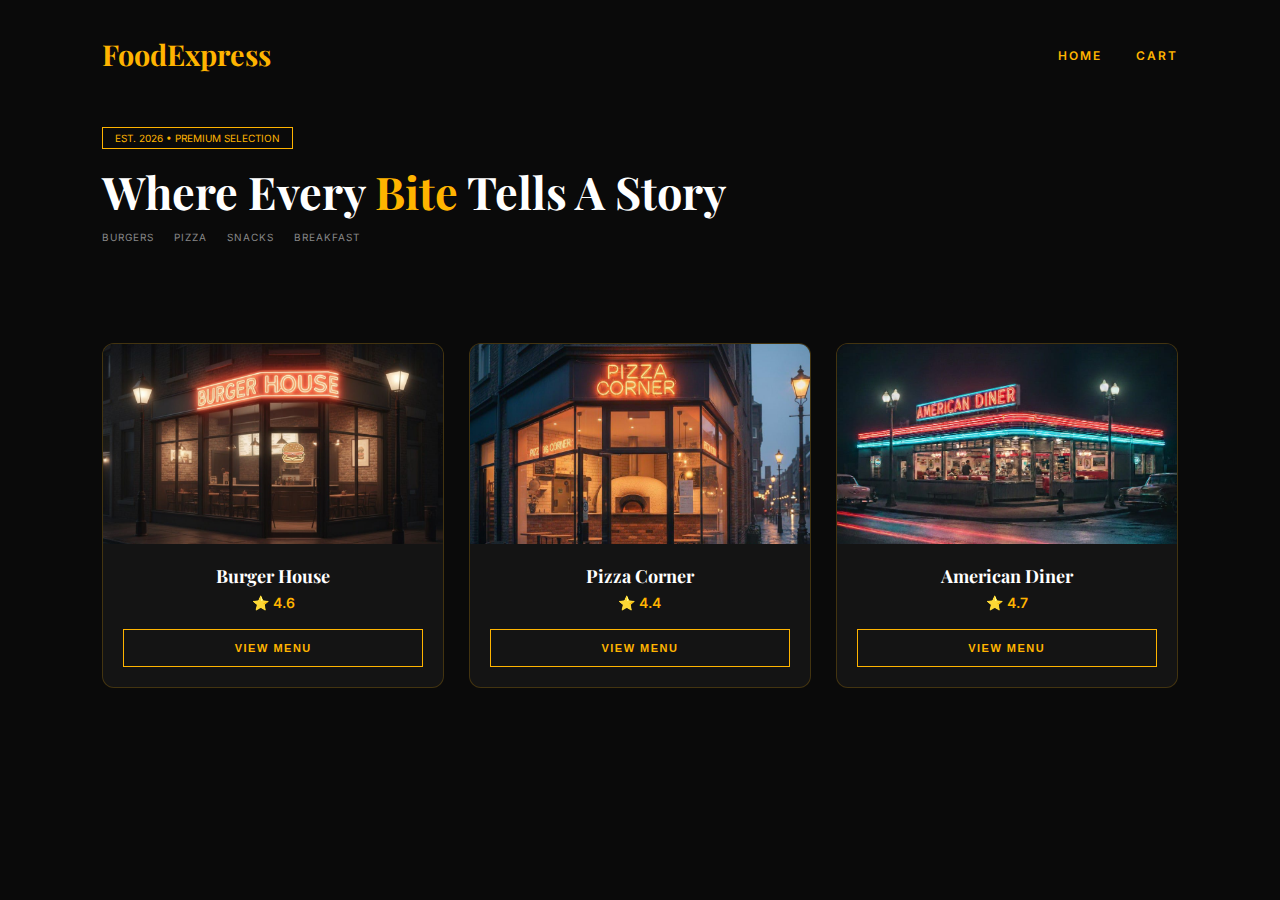
<file: index.html>
<!DOCTYPE html>
<html lang="en">
<head>
    <meta charset="UTF-8">
    <meta name="viewport" content="width=device-width, initial-scale=1.0">
    <title>FoodExpress | Premium Dining</title>
    <link href="https://fonts.googleapis.com/css2?family=Inter:wght@400;600&family=Playfair+Display:wght@700&display=swap" rel="stylesheet">
    <link rel="stylesheet" href="style.css">
</head>
<body>
    <nav class="navbar">
        <h2 class="logo">FoodExpress</h2>
        <div class="nav-links">
            <a href="index.html">HOME</a>
            <a href="cart.html">CART</a>
        </div>
    </nav>

    <main class="viewport-wrapper">
        <section class="hero-section">
            <div class="brand-badge">EST. 2026 • PREMIUM SELECTION</div>
            <h1>Where Every <span>Bite</span> Tells A Story</h1>
            <div class="category-tags">
                <span>BURGERS</span> <span>PIZZA</span> <span>SNACKS</span> <span>BREAKFAST</span>
            </div>
        </section>

        <section class="restaurant-container" id="restaurants"></section>
    </main>

    <script src="script.js"></script>
</body>
</html>
</file>
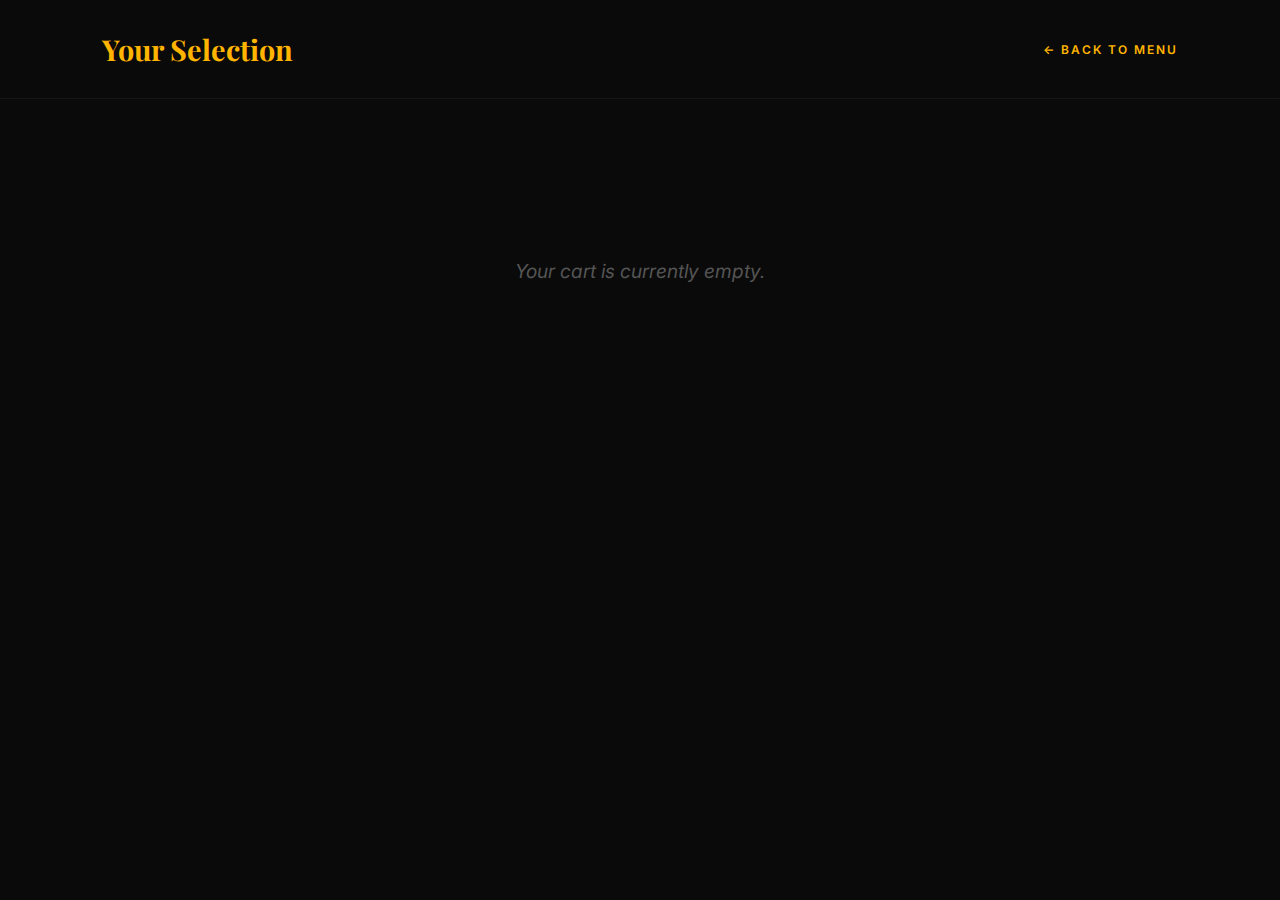
<file: cart.html>
<!DOCTYPE html>
<html lang="en">
<head>
    <meta charset="UTF-8">
    <meta name="viewport" content="width=device-width, initial-scale=1.0">
    <title>Your Cart | FoodExpress</title>
    <link href="https://fonts.googleapis.com/css2?family=Inter:wght@400;600&family=Playfair+Display:wght@700&display=swap" rel="stylesheet">
    <style>
        :root {
            --gold: #ffb400;
            --bg: #0a0a0a;
            --card-bg: #141414;
        }

        body {
            background-color: var(--bg);
            color: #ffffff;
            font-family: 'Inter', sans-serif;
            margin: 0;
            padding: 0;
        }

        .navbar {
            display: flex;
            justify-content: space-between;
            align-items: center;
            padding: 30px 8%;
            border-bottom: 1px solid rgba(255, 255, 255, 0.05);
        }

        .navbar h2 {
            font-family: 'Playfair Display', serif;
            color: var(--gold);
            margin: 0;
            font-size: 1.8rem;
        }

        .back-link {
            color: var(--gold);
            text-decoration: none;
            font-size: 12px;
            text-transform: uppercase;
            letter-spacing: 2px;
            font-weight: 600;
            transition: 0.3s;
        }

        .back-link:hover {
            text-shadow: 0 0 10px rgba(255, 180, 0, 0.5);
        }
        .container {
            padding: 60px 8%;
            max-width: 1100px;
            margin: 0 auto;
        }

        #cart-display {
            display: flex;
            flex-direction: column;
            gap: 25px; 
        }

        .cart-card {
            display: flex;
            align-items: center;
            background: var(--card-bg);
            padding: 25px;
            border-radius: 4px;
            border: 1px solid rgba(255, 255, 255, 0.05);
            transition: 0.3s;
        }

        .cart-card:hover {
            border-color: rgba(255, 180, 0, 0.3);
        }

        .cart-card img {
            width: 80px;
            height: 80px;
            object-fit: cover;
            border-radius: 4px;
            margin-right: 30px;
        }

        .item-info {
            flex-grow: 1;
        }

        .item-info h3 {
            font-family: 'Playfair Display', serif;
            margin: 0 0 5px 0;
            font-size: 1.4rem;
        }

        .item-info p {
            color: var(--gold);
            margin: 0;
            font-weight: 600;
            font-size: 1.1rem;
        }

        .remove-btn {
            background: transparent;
            color: #ff4757;
            border: 1px solid #ff4757;
            padding: 8px 16px;
            cursor: pointer;
            font-size: 10px;
            text-transform: uppercase;
            letter-spacing: 1px;
            border-radius: 2px;
            transition: 0.3s;
        }

        .remove-btn:hover {
            background: #ff4757;
            color: white;
        }

        .cart-footer {
            margin-top: 50px;
            padding-top: 30px;
            border-top: 1px solid rgba(255, 255, 255, 0.1);
        }

        .total-amount {
            font-family: 'Playfair Display', serif;
            font-size: 2.2rem;
            margin-bottom: 30px;
        }

        .total-amount span {
            color: var(--gold);
        }

        .place-order-btn {
            background: transparent;
            color: var(--gold);
            border: 2px solid var(--gold);
            padding: 20px 60px;
            font-size: 15px;
            font-weight: 700;
            text-transform: uppercase;
            letter-spacing: 4px;
            cursor: pointer;
            border-radius: 2px;
            transition: all 0.4s ease;
            box-shadow: 0 0 15px rgba(255, 180, 0, 0.1);
        }

        .place-order-btn:hover {
            background: var(--gold);
            color: #000;
            box-shadow: 0 0 30px rgba(255, 180, 0, 0.6), 
                        0 0 60px rgba(255, 180, 0, 0.3);
            transform: translateY(-3px);
        }

        .empty-cart-msg {
            text-align: center;
            font-style: italic;
            color: #555;
            font-size: 1.2rem;
            margin-top: 100px;
        }
    </style>
</head>
<body>

    <nav class="navbar">
        <h2>Your Selection</h2>
        <a href="index.html" class="back-link">← Back to Menu</a>
    </nav>

    <div class="container">
        <div id="cart-display"></div>
        <div id="cart-total"></div>
    </div>

    <script>
        const cartDiv = document.getElementById("cart-display");
        const totalDiv = document.getElementById("cart-total");
        let cart = JSON.parse(localStorage.getItem("cart")) || [];

        function renderCart() {
            cartDiv.innerHTML = "";
            let total = 0;

            if (cart.length === 0) {
                cartDiv.innerHTML = "<p class='empty-cart-msg'>Your cart is currently empty.</p>";
                totalDiv.innerHTML = "";
                return;
            }

            cart.forEach((item, index) => {
                total += item.price;
                cartDiv.innerHTML += `
                    <div class="cart-card">
                        <img src="${item.img}" alt="${item.name}">
                        <div class="item-info">
                            <h3>${item.name}</h3>
                            <p>₹${item.price}</p>
                        </div>
                        <button class="remove-btn" onclick="removeItem(${index})">Remove</button>
                    </div>
                `;
            });

            totalDiv.innerHTML = `
                <div class="cart-footer">
                    <h3 class="total-amount">Total Amount: <span>₹${total}</span></h3>
                    <button class="place-order-btn" onclick="placeOrder()">Place Your Order</button>
                </div>
            `;
        }

        function removeItem(index) {
            cart.splice(index, 1);
            localStorage.setItem("cart", JSON.stringify(cart));
            renderCart();
        }

        function placeOrder() {
            if(cart.length > 0) {
                alert("Thank you! Your order has been placed successfully.");
                localStorage.removeItem("cart");
                window.location.href = "index.html";
            }
        }

        renderCart();
    </script>
</body>
</html>
</file>
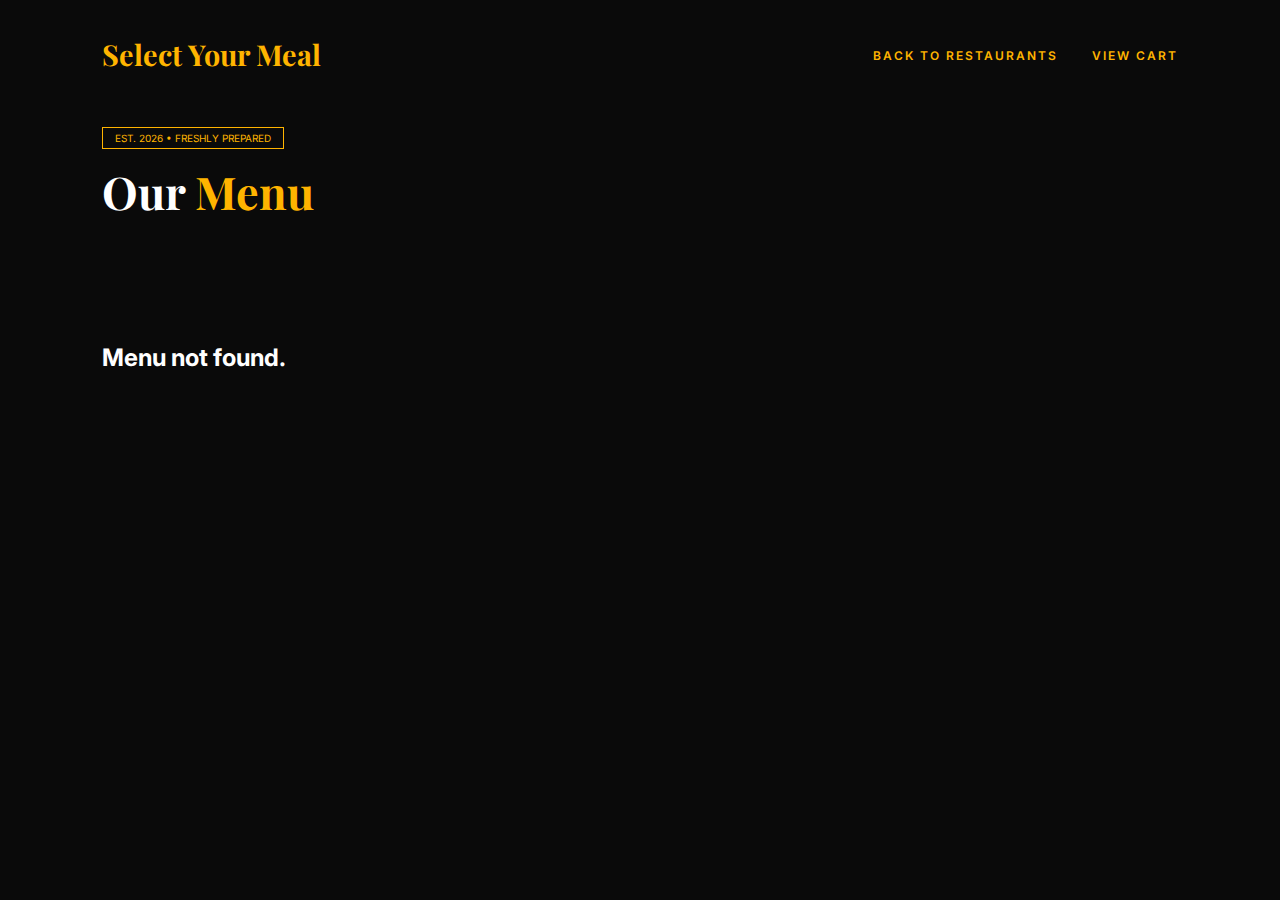
<file: menu.html>
<!DOCTYPE html>
<html lang="en">
<head>
    <meta charset="UTF-8">
    <meta name="viewport" content="width=device-width, initial-scale=1.0">
    <title>Menu | FoodExpress</title>
    <link href="https://fonts.googleapis.com/css2?family=Inter:wght@400;600&family=Playfair+Display:wght@700&display=swap" rel="stylesheet">
    <link rel="stylesheet" href="style.css">
</head>
<body>
    <nav class="navbar">
        <h2 class="logo">Select Your Meal</h2>
        <div class="nav-links">
            <a href="index.html">BACK TO RESTAURANTS</a>
            <a href="cart.html">VIEW CART</a>
        </div>
    </nav>

    <main class="viewport-wrapper">
        <section class="hero-section">
            <div class="brand-badge">EST. 2026 • FRESHLY PREPARED</div>
            <h1 id="restaurant-title">Our <span>Menu</span></h1>
        </section>

        <section class="restaurant-container" id="menu-items"></section>
    </main>

    <script src="script.js"></script>
    <script>
        const menuContainer = document.getElementById("menu-items");
        const titleElement = document.getElementById("restaurant-title");
        
        const restaurantId = localStorage.getItem("restaurantId");

        function displayMenu() {
            const items = menus[restaurantId];
            
            if (!items) {
                menuContainer.innerHTML = "<h2>Menu not found.</h2>";
                return;
            }

            menuContainer.innerHTML = items.map(item => `
                <div class="card">
                    <img src="${item.img}" alt="${item.name}">
                    <div class="card-content">
                        <h3>${item.name}</h3>
                        <p>₹${item.price}</p>
                        <button class="view-menu-btn" onclick="addToCart('${item.name}', ${item.price}, '${item.img}')">
                            ADD TO CART
                        </button>
                    </div>
                </div>
            `).join('');
        }

        function addToCart(name, price, img) {
            cart.push({ name, price, img });
            saveCart(); 
            alert(name + " added to your selection!");
        }

        displayMenu();
    </script>
</body>
</html>
</file>
<file: style.css>
/* 1. Global Reset & Layout Control */
* {
    margin: 0;
    padding: 0;
    box-sizing: border-box;
}

body, html {
    background-color: #0a0a0a;
    color: #ffffff;
    font-family: 'Inter', sans-serif;
    height: 100vh;
    overflow: hidden; /* Professional "No-Scroll" look */
}

/* 2. Navigation Styling */
.navbar {
    display: flex;
    justify-content: space-between;
    align-items: center;
    padding: 0 8%;
    height: 12vh;
}

.logo {
    font-family: 'Playfair Display', serif;
    color: #ffb400;
    font-size: 1.8rem;
}

.nav-links a {
    color: #ffb400;
    text-decoration: none;
    font-weight: 600;
    font-size: 12px;
    letter-spacing: 2px;
    margin-left: 30px;
}

/* 3. Main Content Wrapper */
.viewport-wrapper {
    height: 88vh;
    display: flex;
    flex-direction: column;
    padding: 0 8%;
}

.hero-section {
    height: 25vh;
    padding-top: 2vh;
}

.brand-badge {
    display: inline-block;
    border: 1px solid #ffb400;
    color: #ffb400;
    font-size: 10px;
    padding: 4px 12px;
    margin-bottom: 12px;
}

h1 {
    font-family: 'Playfair Display', serif;
    font-size: clamp(2rem, 5vh, 3.2rem);
    margin-bottom: 10px;
}

h1 span {
    color: #ffb400;
}

.category-tags {
    display: flex;
    gap: 20px;
    color: #888;
    font-size: 10px;
    letter-spacing: 1px;
}

/* 4. Restaurant Grid Fix */
.restaurant-container {
    height: 58vh;
    display: grid;
    grid-template-columns: repeat(3, 1fr); /* Forces 3 perfect columns */
    gap: 25px;
    align-items: start;
    padding-top: 10px;
}
.card {
    background: #141414;
    border: 1px solid rgba(255, 180, 0, 0.2);
    border-radius: 12px;
    overflow: hidden; 
    display: flex;
    flex-direction: column;
}

.card:hover {
    transform: translateY(-5px);
    border-color: rgba(255, 180, 0, 0.4);
}

.card img {
    width: 100%;       
    height: 200px;     
    object-fit: cover; 
    display: block;   
}

.card-content {
    padding: 20px;
    text-align: center;
}
.card-content h3 {
    font-family: 'Playfair Display', serif;
    font-size: 18px; 
    margin-bottom: 6px;
    white-space: nowrap; 
    overflow: hidden;
    text-overflow: ellipsis; 
    color: #ffffff;
}

.card-content p {
    color: #ffb400;
    font-weight: 600;
    font-size: 14px;
    margin-bottom: 18px;
}

.view-menu-btn {
    background: transparent;
    color: #ffb400;
    border: 1px solid #ffb400;
    width: 100%;
    padding: 12px 0;
    font-size: 11px;
    font-weight: 700;
    letter-spacing: 1.5px;
    cursor: pointer;
    transition: 0.3s;
}

.view-menu-btn:hover {
    background: #ffb400;
    color: #000;
    box-shadow: 0 0 20px rgba(255, 180, 0, 0.3);
}

.cart-card {
    display: flex;
    align-items: center;
    background: #111;
    padding: 20px;
    margin-bottom: 15px;
    border-radius: 8px;
    border: 1px solid rgba(255, 255, 255, 0.05);
}

.cart-card img {
    width: 100px;
    height: 70px;
    object-fit: cover;
    border-radius: 4px;
    margin-right: 25px;
}

.remove-btn {
    background: none;
    border: 1px solid #ff4747;
    color: #ff4747;
    padding: 8px 15px;
    font-size: 10px;
    cursor: pointer;
    margin-left: auto;
}
</file>
